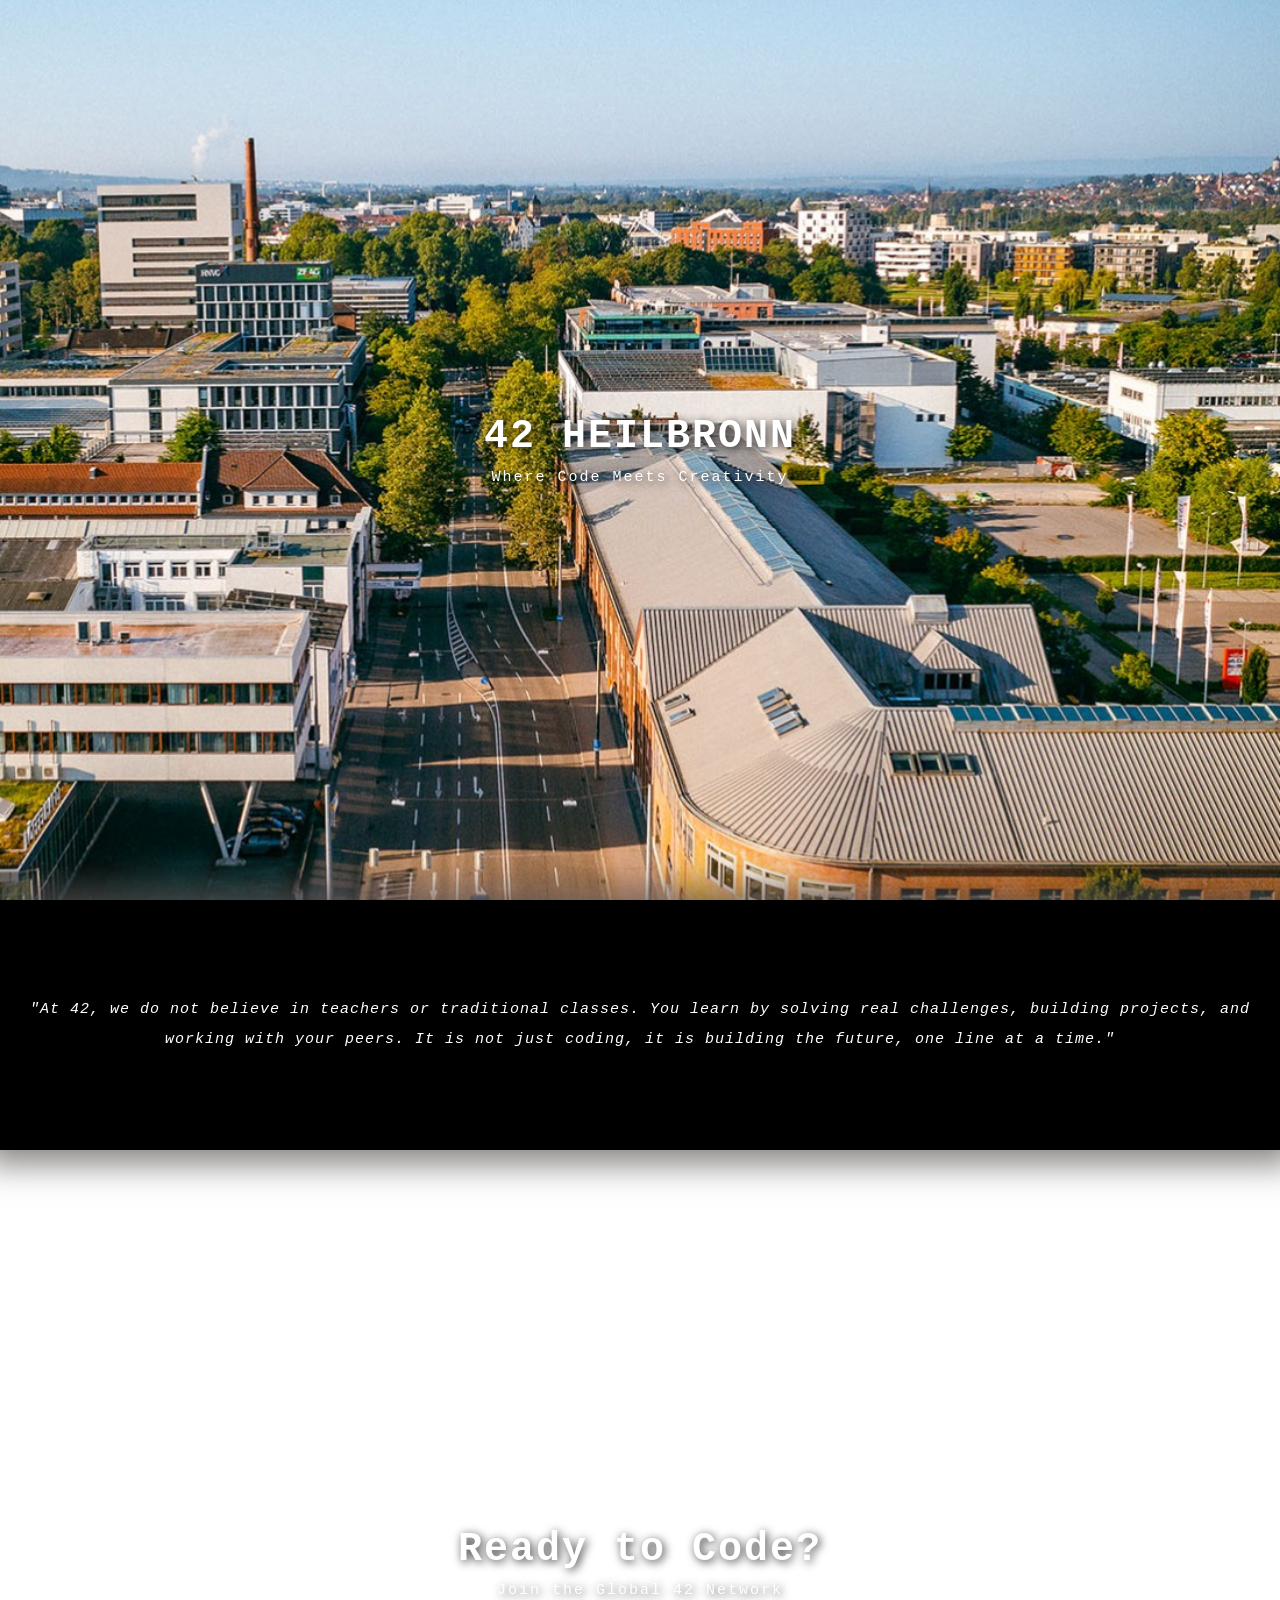
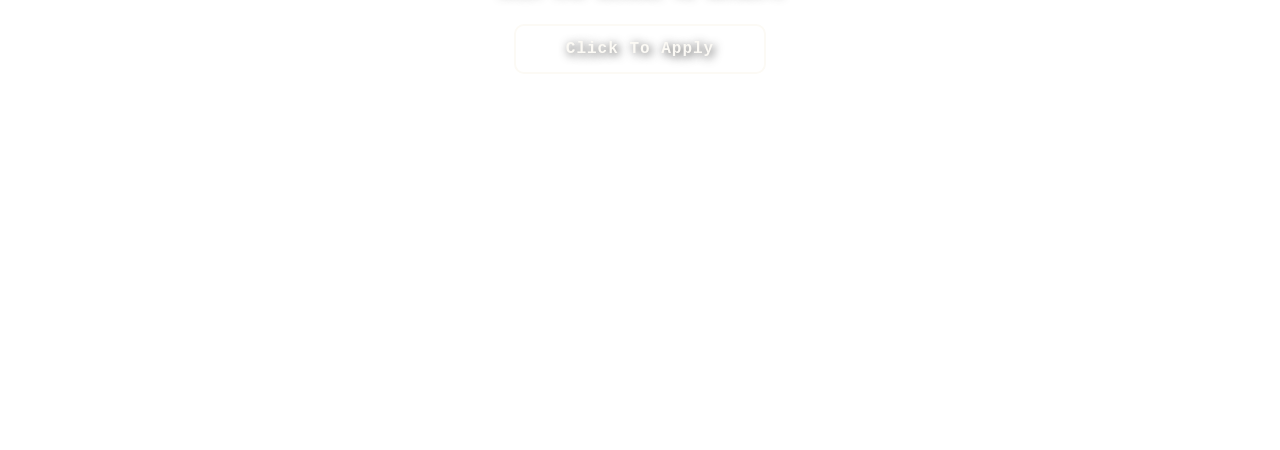
<file: srcs/requirements/bonus/website/index.html>
<!DOCTYPE html>
<html>
<head>
    <link rel="stylesheet" href="parallax.css">
    <title>42 Heilbronn</title>
</head>

<body>
    <div class="parallax parallax1">
        <div class="title">42 HEILBRONN
            <div class="subtitle">Where Code Meets Creativity</div>
        </div>
    </div>

    <div class="black-block">
        <p>
            "At 42, we do not believe in teachers or traditional classes.
            You learn by solving real challenges, building projects, and working
            with your peers. It is not just coding, it is building the future, one line at a time."
        </p>
    </div>

    <div class="parallax parallax2">
        <div class="title">Ready to Code?
            <div class="subtitle">Join the Global 42 Network</div>
            <a href="https://42heilbronn.de/" target="_blank" rel="noopener noreferrer" class="apply-button">
                Click To Apply
            </a>
        </div>
    </div>
</body>

</html>

<!-- 
    Parallax scrolling 
    is a web site trend where the background content (i.e. an image) 
    is moved at a different speed than the foreground content while scrolling.
-->
</file>
<file: srcs/requirements/bonus/website/parallax.css>
body,
html {
  height:                100%;
  margin:                0;
  padding:               0;
  color:                 white;
  font-family:           monospace;
}

.parallax {
  height:                100vh;
  background-attachment: fixed;
  background-position:   center;
  background-size:       cover;
  display:               flex;
  justify-content:       center;
  align-items:           center;
  text-align:            center;
  color:                 white;
  text-shadow:           2px 2px 10px rgba(0, 0, 0, 0.8);
  letter-spacing:        2px;
}

.title {
  font-size:             40px;
  font-weight:           bold;
}

.subtitle {
  font-size:             15px;
  font-weight:           normal;
  margin-top:            10px;
}

.parallax1 {
  background-image:      url('img/pict1.jpg');
}

.parallax2 {
  background-image:      url('img/pict2.jpg');
}

.black-block {
  background-color:      black;
  font-style:            italic;
  text-align:            center;
  padding:               80px 20px;
  font-size:             15px;
  letter-spacing:        1px;
  line-height:           2;
  position:              relative;
  box-shadow:            0 0 30px 15px rgba(90, 82, 82, 0.7);
}

.apply-button {
  display:               inline-block;
  margin-top:            25px;
  padding:               14px 32px;
  background-color:      transparent;
  color:                 #FCFAF5;
  text-decoration:       none;
  font-size:             16px;
  font-weight:           bold;
  letter-spacing:        1px;
  border:                2px solid #FCFAF5;
  border-radius:         30px;
  transition:            background-color 0.3s ease;
}

.apply-button {
  display:               inline-block;
  margin-top:            25px;
  padding:               14px 50px;
  background-color:      transparent;
  color:                 #FCFAF5;
  text-decoration:       none;
  font-size:             16px;
  font-weight:           bold;
  letter-spacing:        1px;
  border:                2px solid #FCFAF5;
  border-radius:         10px;
  transition:            background-color 0.3s ease;
}

.apply-button:hover {
  background-color:      rgba(0, 0, 0, 0.25);
}
</file>
